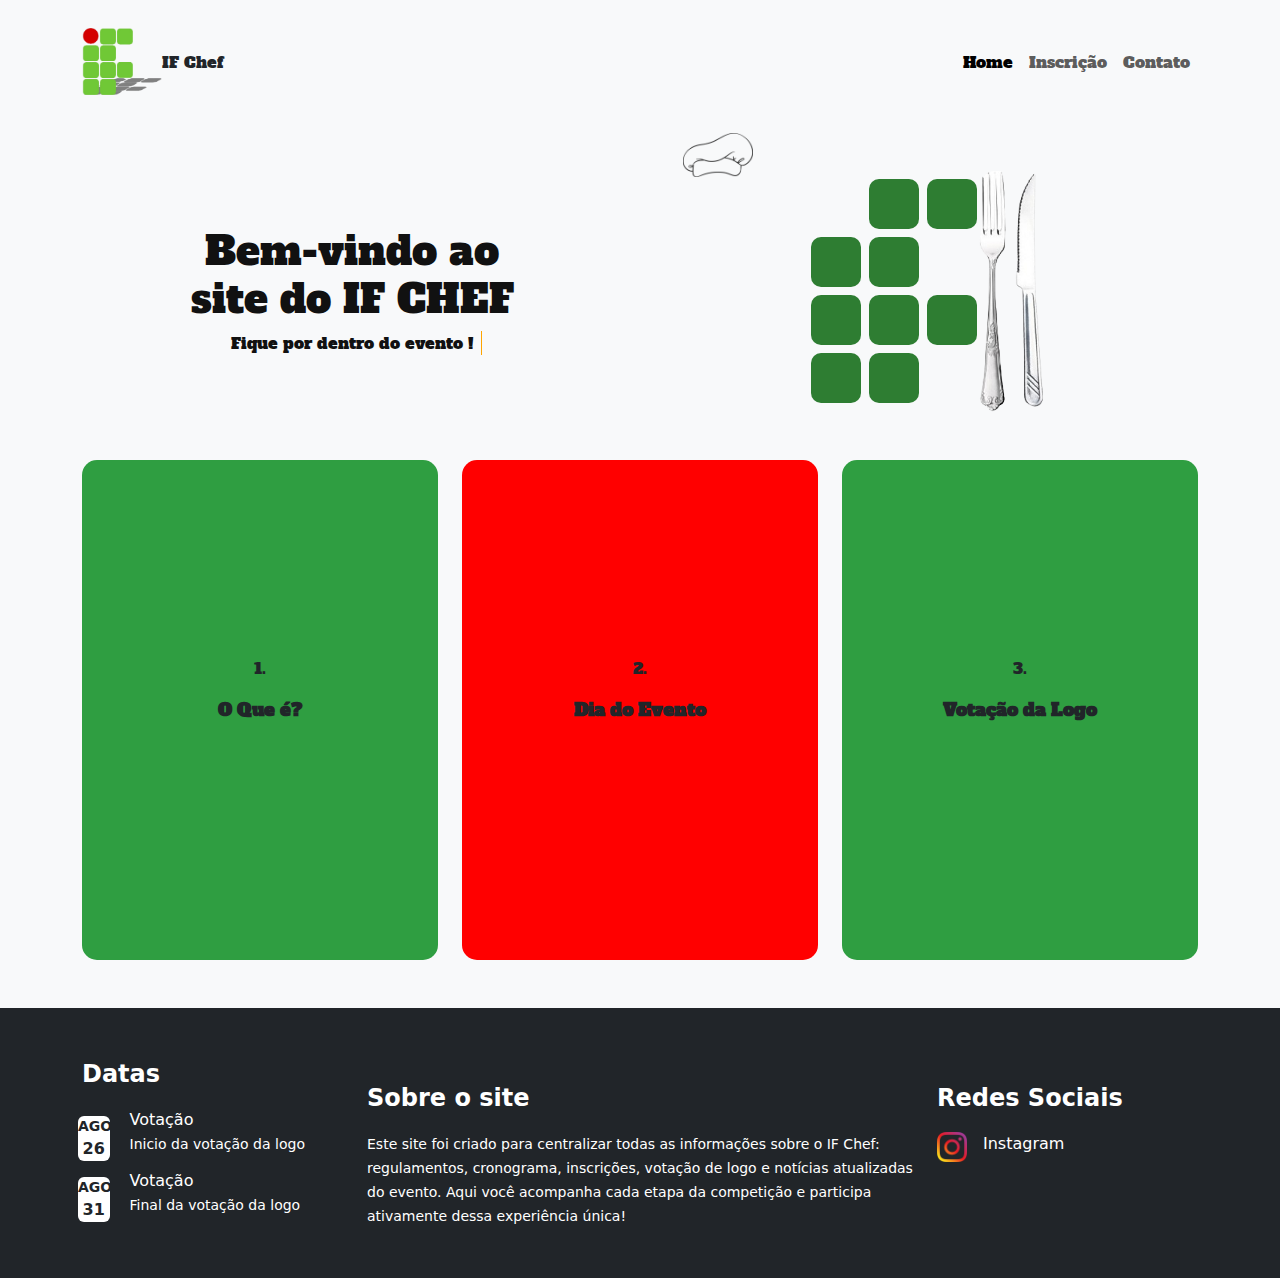
<file: index.html>
<!DOCTYPE html>
<html lang="pt-br">

    <head>
        <meta charset="UTF-8">
        <meta name="viewport" content="width=device-width, initial-scale=1.0">
        <title>If Chef - IFSP</title>
        <link rel="stylesheet" href="plugins/bootstrap/css/bootstrap.css">
        <link rel="stylesheet" href="css/estilo.css">
        <link
            href="https://fonts.googleapis.com/css2?family=Alfa+Slab+One&display=swap"
            rel="stylesheet">
        <link rel="shortcut icon" type="imagex/png"
            href="images/Design_sem_nome-removebg-preview.png">
    </head>

    <body class="bg-light">

        <!-- navbar -->
        <!-- Comando do Bootrstrap -->
        <header class="mb-5">
            <nav class="navbar navbar-expand-lg">
                <div class="container">
                    <a href="#">
                        <img src="images/Design_sem_nome-removebg-preview.png"
                            alt="Logo" class="logo" width="80px">
                    </a>
                    <span>IF Chef</span>
                    <button type="button" class="navbar-toggler" type="button"
                        data-bs-toggle="collapse"
                        data-bs-target="#menu" aria-controls="menu">
                        <span class="navbar-toggler-icon"></span>
                    </button>
                    <div class="collapse navbar-collapse" id="menu">
                        <ul class="navbar-nav ms-auto">
                            <li class="nav-item">
                                <a class="nav-link active" href="#">Home</a>
                            </li>
                            <li class="nav-item">
                                <a class="nav-link" href="#">Inscrição</a>
                            </li>
                            <li class="nav-item">
                                <a class="nav-link" href="#">Contato</a>
                            </li>
                        </ul>
                    </div>
                </div>
            </nav>
        </header>

        <main>
            <!-- texto e logo do if -->
            <section class="textologo">
                <div class="linha">
                    <!-- texto na parte de cima, para nn ter enterferencia com o la de baixo -->
                    <div class="textocima">
                        <h1 class="animate-texto1">Bem-vindo ao<br>site do IF
                            CHEF</h1>
                        <p class="animate-texto2 animate-cursor-piscando">Fique
                            por dentro do evento !</p>
                    </div>
                    <!-- animações diferentes para cada um dos textos -->

                    <!-- wrapper serve para "embrulha" "deixa mais junto", envolver, outros objetos afim de adicionar
                    algum atributo ao conjunto ou melhor organizar seu código -->
                    <div class="logo-wrapper">
                        <!-- Chapéu no topo, em cima da logo para centralizar depois com o animate e o @media -->
                        <img src="images/chef-hat-cooking-outline-doodle.png"
                            alt="Chapéu de Chef" class="chapeu animate-chapeu">

                        <!-- Logo IFChef, separados em quadradinhos e com css -->
                        <!-- separados em coluna e linha -->
                        <div class="logo-ifsp">
                            <div class="bolinha animate-da-bola animate-da-bola2"></div>
                            <div class="quadrado animate-da-direita"></div>
                            <div class="quadrado animate-de-baixo"></div>

                            <div class="quadrado animate-do-topo"></div>
                            <div class="quadrado animate-da-direita"></div>
                            <div class="vazio"></div>

                            <div class="quadrado animate-da-esquerda"></div>
                            <div class="quadrado animate-do-topo"></div>
                            <div class="quadrado animate-de-baixo"></div>

                            <div class="quadrado animate-da-esquerda"></div>
                            <div class="quadrado animate-de-baixo"></div>
                            <div class="vazio"></div>
                        </div>

                        <!-- Garfo e faca -->
                        <div class="utensilios">
                            <img
                                src="images/garfo-removebg-preview-removebg-preview-removebg-preview.png"
                                alt="Garfo"
                                class="garfo animate-garfo">
                            <img
                                src="images/Design_sem_nome-removebg-preview-removebg-preview-removebg-preview.png"
                                alt="Faca" class="faca animate-garfo">
                        </div>
                    </div>
                </div>
            </section>

            <!-- blocos -->
            <section>
                <div class="container py-5"> <!-- py é o padding em volta dos objetos, 
                    é a área vazia entre a borda de um elemento e o seu conteúdo -->
                    <div class="row text-center">
                        <!--Bloco 1-->
                        <div class="col-lg-4">
                            <div class="bloco" style="background-color:#2f9e41">
                                <div class="container">
                                    <div class="numero">
                                        <p>1.</p>
                                    </div>
                                    <div class="texto">
                                        <div class="texto-frente">
                                            <p>O Que é?</p>
                                        </div>
                                        <a href class="texto-atras">
                                            text
                                        </a>
                                    </div>
                                </div>
                            </div>
                        </div>
                        <!--Bloco 2-->
                        <div class="col-lg-4">
                            <div class="bloco" style="background-color:red">
                                <div class="container">
                                    <div class="numero">
                                        <p>2.</p>
                                    </div>
                                    <div class="texto">
                                        <div class="texto-frente">
                                            <p>Dia do Evento</p>
                                        </div>
                                        <a href class="texto-atras">
                                            ??/??/2025
                                        </a>
                                    </div>
                                </div>
                            </div>
                        </div>
                        <!--Bloco 3-->
                        <div class="col-lg-4">
                            <div class="bloco" style="background-color:#2f9e41">
                                <div class="container">
                                    <div class="numero">
                                        <p>3.</p>
                                    </div>
                                    <div class="texto">
                                        <div class="texto texto-frente">
                                            <p>Votação da Logo</p>
                                        </div>
                                        <a href="pages/VotacaoLogo.html"
                                            class="texto texto-atras">
                                            Link !!
                                        </a>
                                    </div>
                                </div>
                            </div>
                        </div>
                    </div>
                </div>
            </section>
        </main>

        <footer>
            <div class="container-fluid bg-dark">
                <div class="container pt-5 pb-5">
                    <div class="row ">
                        <div class="col-12 col-lg-3">
                            <strong>
                                <p class="fs-4 text-white">Datas</p>
                            </strong>
                            <div class="row">
                                <div
                                    class="col-lg-2 col-2 text-dark text-center p-2">
                                    <div class="bg-white rounded-2">
                                        <small
                                            class="fw-bold d-block">AGO</small>
                                        <span class="fw-bold">26</span>
                                    </div>
                                </div>
                                <div class="col-lg-10 col-10">
                                    <p class="fs-6 text-white m-0">
                                        Votação
                                    </p>
                                    <small class="text-white">
                                        Inicio da votação da logo
                                    </small>
                                </div>
                            </div>
                            <div class="row">
                                <div
                                    class="col-lg-2 col-2 text-dark text-center p-2">
                                    <div class="bg-white rounded-2">
                                        <small
                                            class="fw-bold d-block">AGO</small>
                                        <span class="fw-bold">31</span>
                                    </div>
                                </div>
                                <div class="col-lg-10 col-10">
                                    <p class="fs-6 text-white m-0">
                                        Votação
                                    </p>
                                    <small class="text-white">
                                        Final da votação da logo
                                    </small>
                                </div>
                            </div>
                        </div>
                        <div class="col-12 col-lg-6">
                            <strong>
                                <p class="fs-4 text-white mt-4">Sobre o site</p>
                            </strong>
                            <small class="text-white mb-5">Este site foi criado
                                para centralizar todas as informações sobre
                                o IF Chef: regulamentos, cronograma, inscrições,
                                votação de logo e notícias atualizadas do
                                evento. Aqui você acompanha cada etapa da
                                competição e participa ativamente dessa
                                experiência única!</small>
                        </div>
                        <div class="col-12 col-lg-3">
                            <strong>
                                <p class="fs-4 text-white mt-4">Redes
                                    Sociais</p>
                            </strong>
                            <div class="d-flex">
                                <a href="#"><img src="images/insta.png"
                                        alt="Instagram" width="30px"
                                        height="30px"
                                        class="me-3">
                                </a>
                                <p class="text-white">Instagram</p>
                            </div>
                        </div>
                    </div>
                </div>
            </div>
        </footer>

        <script src="./plugins/bootstrap/js/bootstrap.js">
    </script>
    </body>

</html>
</file>
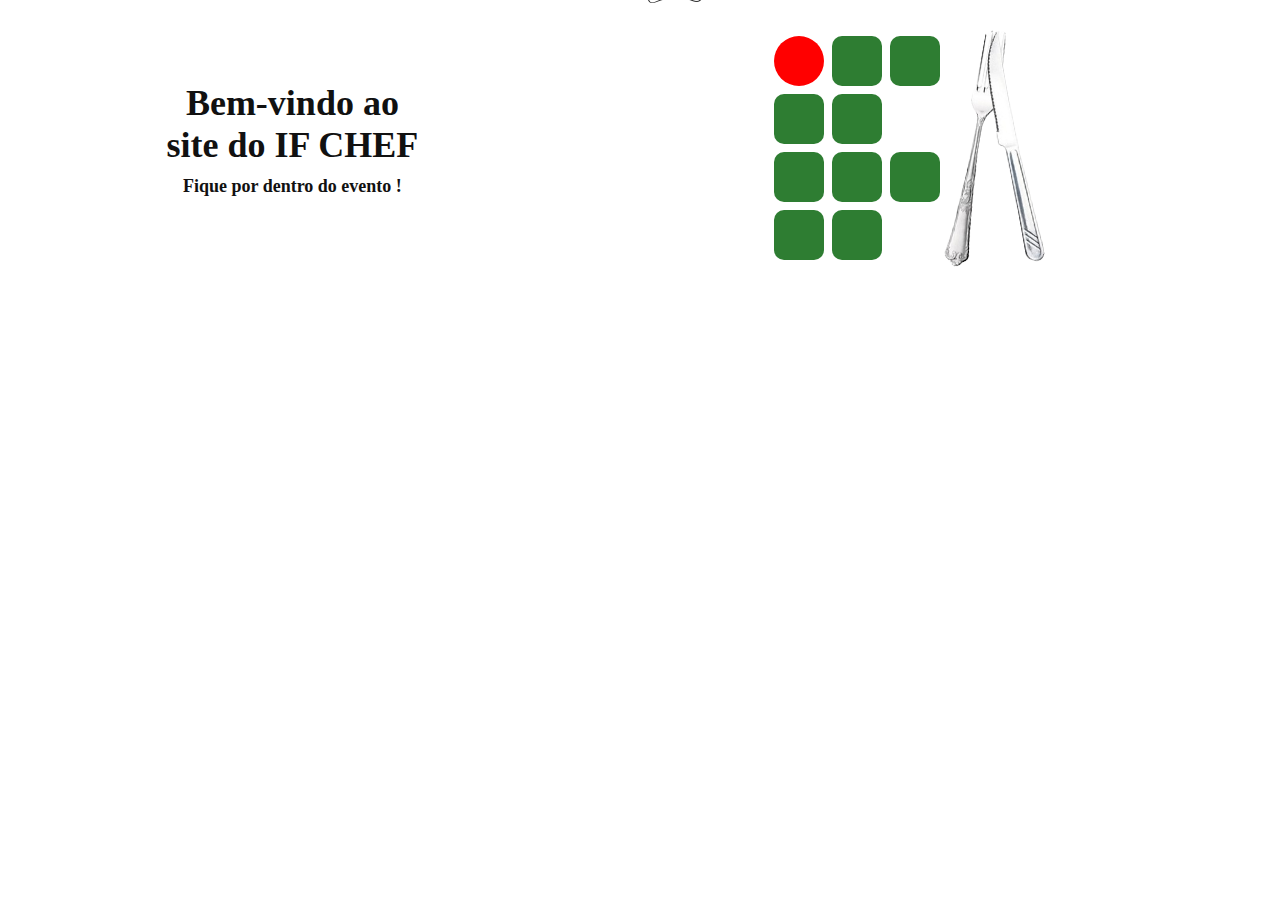
<file: ahhhh.html>
<!DOCTYPE html>
<html lang="pt-br">
<head>
  <meta charset="UTF-8">
  <title>If Chef - IFSP</title>
  <style>

    .linha {
      display: flex;
      justify-content: center;
      align-items: center;
      gap: 80px;
      flex-wrap: wrap;
      width: 90%;
      padding: 20px;
    }

    .texto {
      text-align: center;
      color: #111;
      flex: 1;
      min-width: 250px;
    }

    .texto h1 {
      font-size: 36px;
      font-weight: 900;
      margin: 0;
    }

    .texto p {
      font-size: 18px;
      margin-top: 10px;
      font-weight: bold;
    }

    .logo-wrapper {
      position: relative;
      display: flex;
      align-items: center;
      gap: 20px;
      flex: 1;
      min-width: 300px;
      justify-content: center;
    }

    .logo-ifsp {
      display: grid;
      grid-template-columns: repeat(3, 50px);
      grid-template-rows: repeat(4, 50px);
      gap: 8px;
      position: relative;
    }

    .quadrado {
      width: 50px;
      height: 50px;
      background-color: #2E7D32;
      border-radius: 10px;
    }

    .bolinha {
      width: 50px;
      height: 50px;
      background-color: red;
      border-radius: 50%;
    }

    .vazio {
      visibility: hidden;
    }

    /* Imagens */
    .chapeu {
      position: absolute;
      top: -75px;
      left: 0px;
      width: 80px;
      height: auto;
      animation: chapeu 3s ease forwards;
    }

    .garfo {
      width: 30px;
      height: auto;
      transform: rotate(10deg);
      animation: garfo 3s ease forwards;
    }

    .faca {
      width: 30px;
      height: auto;
      transform: rotate(-10deg);
      animation: garfo 3s ease forwards;
    }

    .utensilios {
      display: flex;
      flex-direction: row;
      gap: 8px;
    }

    /* Animações */
    @keyframes da-esquerda {
      0% {
        transform: translateX(-100vw);
        opacity: 0;
        background-color: orange;
      }
      100% {
        transform: translateX(0);
        opacity: 1;
        background-color: #2f9e41;
      }
    }

    @keyframes da-direita {
      0% {
        transform: translateX(100vw);
        opacity: 0;
      }
      100% {
        transform: translateX(0);
        opacity: 1;
        background-color: #2f9e41;
      }
    }

    @keyframes do-topo {
      0% {
        transform: translateY(-100vh);
        opacity: 0;
        background: blue;
      }
      25% {
        transform: translateX(-100vh);
        background-color: darkgoldenrod;
      }
      50% {
        transform: translateY(50vh);
        opacity: 1;
      }
      100% {
        transform: translateY(0);
        opacity: 1;
        background-color: #2f9e41;
      }
    }

    @keyframes de-baixo {
      0% {
        transform: translateY(100vh);
        opacity: 0;
        background-color: aqua;
      }
      25% {
        transform: translateX(50vh);
        opacity: 1;
      }
      50% {
        transform: translateX(25vh);
        opacity: 1;
        background-color: rgb(92, 54, 182);
      }
      75% {
        transform: translateY(0);
        opacity: 1;
      }
      100% {
        transform: translateY(0);
        opacity: 1;
        background-color: #2f9e41;
      }
    }

    @keyframes da-bolinha2 {
      0% {
        transform: translateY(-50vh);
        opacity: 0;
      }
      50% {
        transform: translateY(0vh);
        opacity: 1;
        background-color: blueviolet;
      }
      75% {
        transform: translateY(-25vh);
        opacity: 1;
      }
      100% {
        transform: translateY(0);
        opacity: 1;
        background-color: red;
      }
    }

    @keyframes verde {
      0% {
        transform: translateX(0);
        opacity: 1;
      }
      100% {
        transform: translateX(0);
        opacity: 1;
        background-color: #6e6;
      }
    }

    @keyframes garfo {
      0% {
        transform: translateY(-200vh);
        opacity: 0;
      }
      100% {
        transform: translateY(0);
        opacity: 1;
      }
    }

    @keyframes chapeu {
      0% {
        transform: translateY(-300vh);
        opacity: 0;
      }
      100% {
        transform: translateX(0);
        opacity: 1;
      }
    }

    /* Aplicação das animações */
    .anima-esquerda  { animation: da-esquerda 2s ease-out forwards; }
    .anima-direita   { animation: da-direita 2s ease-out forwards; }
    .anima-topo      { animation: do-topo 2s ease-out forwards; }
    .anima-baixo     { animation: de-baixo 2s ease-out forwards; }
    .anima-bolinha   { animation: da-bolinha2 2s ease-out forwards; }
    .anima-verde     { animation: verde 2s ease-out forwards; }

    /* RESPONSIVO */
    @media (max-width: 1024px) {
      .logo-ifsp {
        grid-template-columns: repeat(3, 40px);
        grid-template-rows: repeat(4, 40px);
        gap: 6px;
      }

      .quadrado, .bolinha {
        width: 40px;
        height: 40px;
      }

      .chapeu {
        width: 70px;
        top: -60px;
      }

      .garfo, .faca {
        width: 25px;
      }

      .texto h1 {
        font-size: 30px;
      }

      .texto p {
        font-size: 16px;
      }
    }

    @media (max-width: 600px) {
      .linha {
        flex-direction: column;
        gap: 40px;
      }

      .logo-ifsp {
        grid-template-columns: repeat(3, 35px);
        grid-template-rows: repeat(4, 35px);
        gap: 5px;
      }

      .quadrado, .bolinha {
        width: 35px;
        height: 35px;
      }

      .chapeu {
        width: 60px;
        top: -50px;
      }

      .garfo, .faca {
        width: 20px;
      }

      .texto h1 {
        font-size: 24px;
      }

      .texto p {
        font-size: 14px;
      }

      .logo-wrapper {
        flex-direction: column;
      }

      .utensilios {
        justify-content: center;
      }
    }
  </style>
</head>
<body>

  <div class="linha">
    <div class="texto">
      <h1>Bem-vindo ao<br>site do IF CHEF</h1>
      <p>Fique por dentro do evento !</p>
    </div>

    <div class="logo-wrapper">
      <!-- Chapéu no topo -->
      <img src="images/chef-hat-cooking-outline-doodle.png" alt="Chapéu de Chef" class="chapeu">

      <!-- Logo IF -->
      <div class="logo-ifsp">
        <div class="bolinha anima-bolinha"></div>
        <div class="quadrado anima-topo"></div>
        <div class="quadrado anima-direita"></div>

        <div class="quadrado anima-esquerda"></div>
        <div class="quadrado anima-topo"></div>
        <div class="vazio"></div>

        <div class="quadrado anima-esquerda"></div>
        <div class="quadrado anima-baixo"></div>
        <div class="quadrado anima-direita"></div>

        <div class="quadrado anima-verde"></div>
        <div class="quadrado anima-verde"></div>
        <div class="vazio"></div>
      </div>

      <!-- Garfo e faca -->
      <div class="utensilios">
        <img src="images/garfo-removebg-preview-removebg-preview-removebg-preview.png" alt="Garfo" class="garfo">
        <img src="images/Design_sem_nome-removebg-preview-removebg-preview-removebg-preview.png" alt="Faca" class="faca">
      </div>
    </div>
  </div>

</body>
</html>
</file>
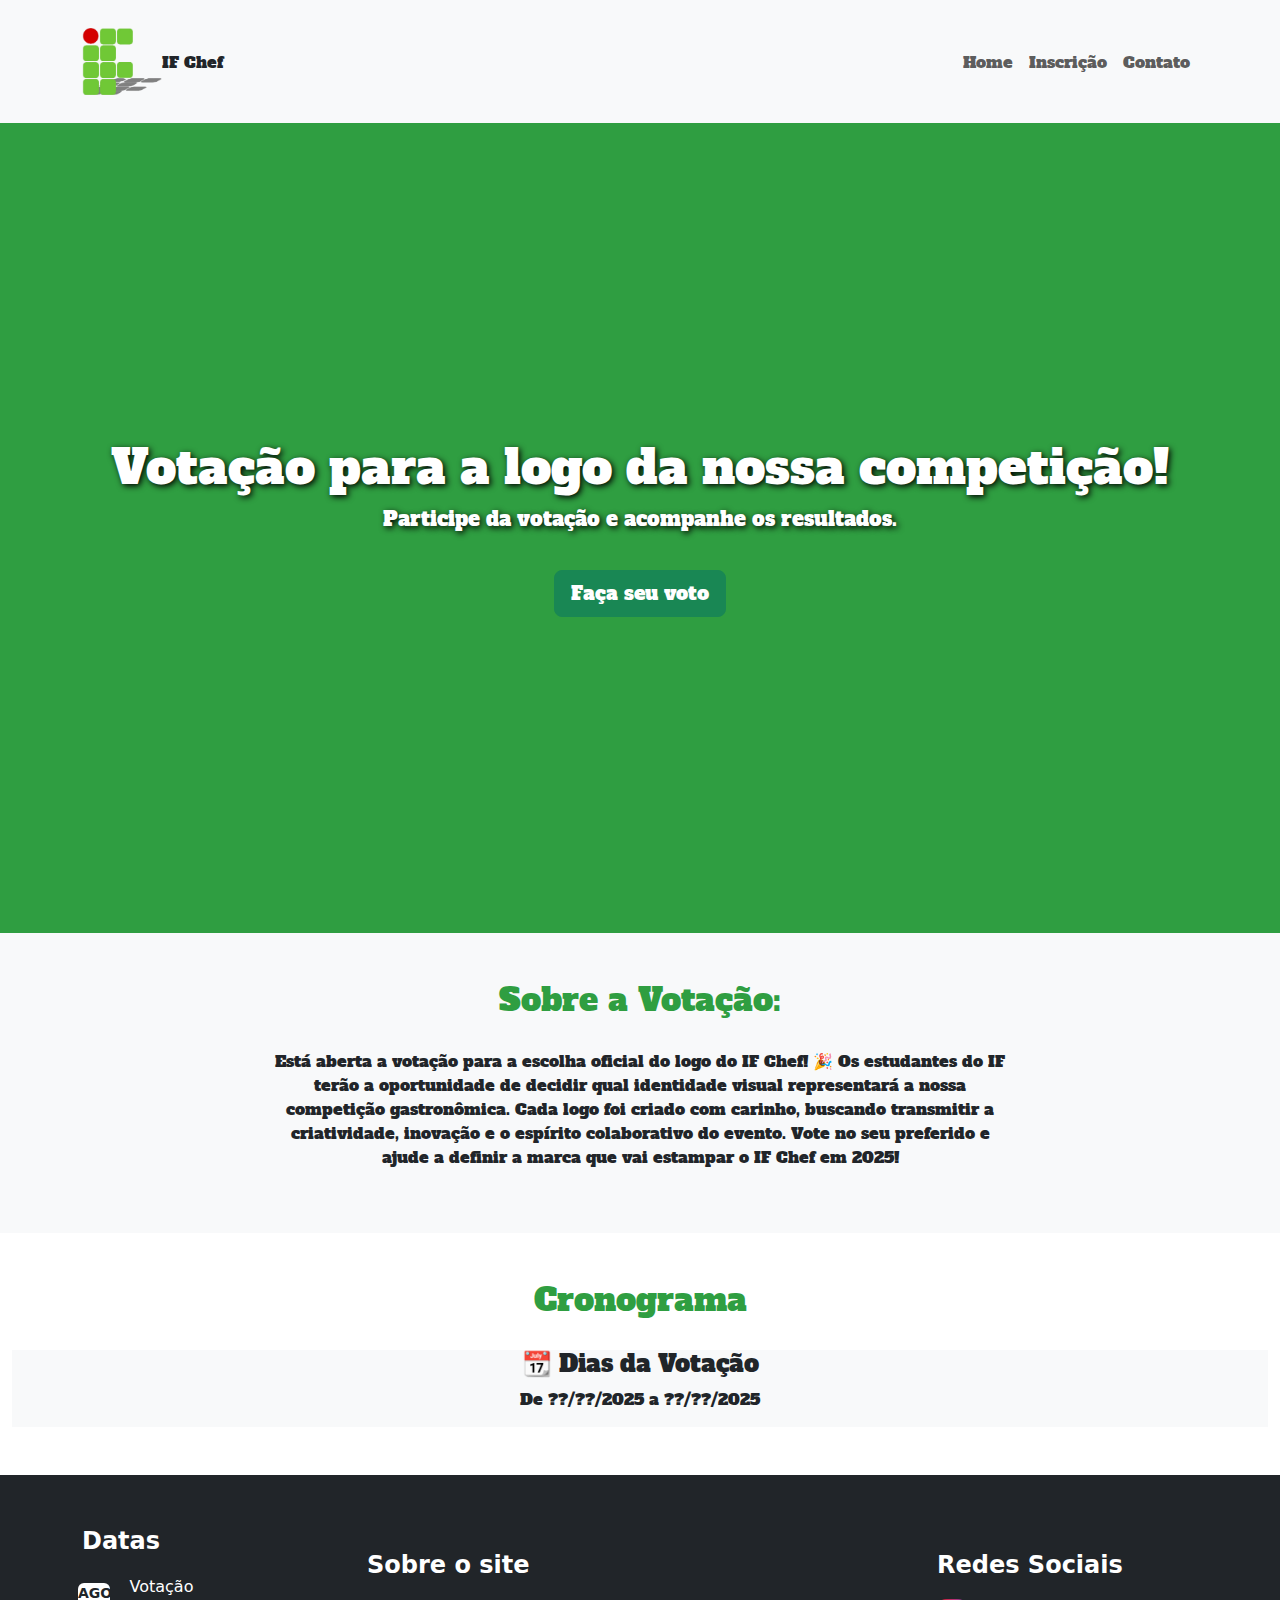
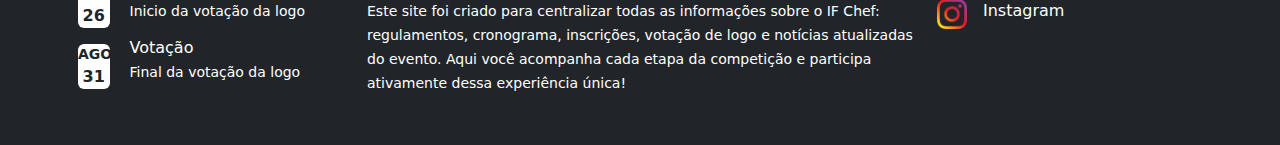
<file: pages/VotacaoLogo.html>
<!DOCTYPE html>
<html lang="pt-br">

<head>
    <meta charset="UTF-8">
    <meta name="viewport" content="width=device-width, initial-scale=1.0">
    <title>Votação Logo - IFSP</title>
    <link rel="stylesheet" href="../plugins/bootstrap/css/bootstrap.css">
    <link rel="stylesheet" href="../css/estilo2.css">
    <link href="https://fonts.googleapis.com/css2?family=Alfa+Slab+One&display=swap" rel="stylesheet">
    <link rel="shortcut icon" type="imagex/png" href="../images/Design_sem_nome-removebg-preview.png">
</head>

<body class="bg-light">
    <!--navbar-->
    <header>
        <nav class="navbar navbar-expand-lg">
            <div class="container">
                <a href="#">
                    <img src="../images/Design_sem_nome-removebg-preview.png" alt="Logo" class="logo" width="80px">
                </a>
                <span>IF Chef</span>
                <button type="button" class="navbar-toggler" type="button" data-bs-toggle="collapse"
                    data-bs-target="#menu" aria-controls="menu">
                    <span class="navbar-toggler-icon"></span>
                </button>
                <div class="collapse navbar-collapse" id="menu">
                    <ul class="navbar-nav ms-auto">
                        <li class="nav-item">
                            <a class="nav-link" href="../index.html">Home</a>
                        </li>
                        <li class="nav-item">
                            <a class="nav-link" href="#">Inscrição</a>
                        </li>
                        <li class="nav-item">
                            <a class="nav-link" href="#">Contato</a>
                        </li>
                    </ul>
                </div>
            </div>
        </nav>

    </header>

    <main>
        
        <section class="inscricao">
            <div class="container">
                <h1>Votação para a logo da nossa competição!</h1>
                <p>Participe da votação e acompanhe os resultados.</p>
                <a href="#" class="btn btn-success btn-lg btn-inscricao">Faça seu voto</a> <!--btn é o botão-->
            </div>
        </section>

        <section class="py-5">
            <div class="container">
                <h2 class="subtitulo text-center">Sobre a Votação:</h2>
                <div class="row justify-content-center">
                    <div class="col-lg-8">
                        <p class="text-center">
                            Está aberta a votação para a escolha oficial do logo do IF Chef! 🎉
                            Os estudantes do IF terão a oportunidade de decidir qual identidade visual representará a
                            nossa competição gastronômica. Cada logo foi criado com carinho, buscando transmitir a
                            criatividade, inovação e o espírito colaborativo do evento. Vote no seu preferido e ajude a
                            definir a marca que vai estampar o IF Chef em 2025!
                        </p>
                    </div>
                </div>
            </div>
        </section>

        <section class="py-5 bg-white">
            <div class="container-fluid">
                <h2 class="subtitulo text-center">Cronograma</h2>
                <div class="row text-center">
                    <div class="col-12">
                        <div class="bloco">
                            <h4>📆 Dias da Votação</h4>
                            <p>De ??/??/2025 a ??/??/2025</p>
                        </div>
                    </div>
                </div>
            </div>
        </section>
    </main>
    
    <footer>
        <div class="container-fluid bg-dark">
            <div class="container pt-5 pb-5">
                <div class="row ">
                    <div class="col-12 col-lg-3">
                        <strong>
                            <p class="fs-4 text-white">Datas</p>
                        </strong>
                        <div class="row">
                            <div class="col-lg-2 col-2 text-dark text-center p-2">
                                <div class="bg-white rounded-2">
                                    <small class="fw-bold d-block">AGO</small>
                                    <span class="fw-bold">26</span>
                                </div>
                            </div>
                            <div class="col-lg-10 col-10">
                                <p class="fs-6 text-white m-0">
                                    Votação
                                </p>
                                <small class="text-white">
                                    Inicio da votação da logo
                                </small>
                            </div>
                        </div>
                        <div class="row">
                            <div class="col-lg-2 col-2 text-dark text-center p-2">
                                <div class="bg-white rounded-2">
                                    <small class="fw-bold d-block">AGO</small>
                                    <span class="fw-bold">31</span>
                                </div>
                            </div>
                            <div class="col-lg-10 col-10">
                                <p class="fs-6 text-white m-0">
                                    Votação
                                </p>
                                <small class="text-white">
                                    Final da votação da logo
                                </small>
                            </div>
                        </div>
                    </div>
                    <div class="col-12 col-lg-6">
                        <strong>
                            <p class="fs-4 text-white mt-4">Sobre o site</p>
                        </strong>
                        <small class="text-white mb-5">Este site foi criado para centralizar todas as informações
                            sobre
                            o IF Chef: regulamentos, cronograma, inscrições, votação de logo e notícias atualizadas
                            do
                            evento. Aqui você acompanha cada etapa da competição e participa ativamente dessa
                            experiência única!</small>
                    </div>
                    <div class="col-12 col-lg-3">
                        <strong>
                            <p class="fs-4 text-white mt-4">Redes
                                Sociais</p>
                        </strong>
                        <div class="d-flex">
                            <a href="#"><img src="../images/insta.png" alt="Instagram" width="30px" height="30px"
                                    class="me-3">
                            </a>
                            <p class="text-white">Instagram</p>
                        </div>
                    </div>
                </div>
            </div>
        </div>
    </footer>
    <script src="../plugins/bootstrap/js/bootstrap.js">
    </script>
</body>

</html>
</file>
<file: css/estilo.css>
/*Reset*/
* {
    padding: 0;
    margin: 0;
    box-sizing: border-box;
}

header,
main {
    font-family: 'Alfa Slab One', serif;
    /*Fonte para o site*/
}

/* Parte de Cima */

.textologo{
    display: flex;
    align-items: center;
    justify-content: center;
    text-align: center;
}

.linha {
    display: flex;
    justify-content: center;
    align-items: center;
    width: 90%;
}

.logo-wrapper {
    /*wrapper serve para "embrulha", envolver, outros objetos afim de adicionar algum atributo ao conjunto ou melhor organizar seu código.*/
    position: relative;
    /*eleciona o elemento e sua posição original como ponto de referência, ou seja, facilita no @media*/
    display: flex;
    align-items: center;
    justify-content: center;
    flex: 1;
    /*flex define o elemento cresça para q ele ocupe o espaço disponivel no seu container*/
    min-width: 300px;
}

.textocima {
    text-align: center;
    color: #111;
    flex: 1;
    min-width: 250px;
}

.texto h1 {
    font-size: 36px;
    font-weight: 900;
    margin: 0;
}

.texto p {
    font-size: 18px;
    margin-top: 10px;
    font-weight: bold;
}

.logo-ifsp {
    display: grid;
    /*Arruma em linha e coluna*/
    grid-template-columns: repeat(3, 50px); /*3 colunas com 50px de tamanho*/
    grid-template-rows: repeat(4, 50px); /*4 linhas com 50px de tamanho*/
    gap: 8px;
    /* um tipo de espaçamento*/
    position: relative;
}

.quadrado {
    width: 50px;
    height: 50px;
    background-color: #2E7D32;
    border-radius: 10px; /* borda arredondada*/
}

.bolinha {
    width: 50px;
    height: 50px;
    background-color: red;
    border-radius: 50%;
    opacity: 0; /* para nn bugar a animação no inicio*/
}

.vazio {
    visibility: hidden; /* deixa invisivel para facilitar a logo*/
}

/* Imagens */
.chapeu {
    position: absolute; /* os outros elementos nn se importam com ele, facilitando ele se mexer e o @media*/
    top: -38px;
    left: 43px;
    width: 70px;
    height: auto;
}

.garfo {
    width: 30px;
    height: auto;
    transition: 2s;
}

.garfo:hover {
    transform: rotate(45deg);
}

.faca {
    width: 30px;
    height: auto;
    transition: 2s;
}

.faca:hover {
    transform: rotate(-45deg);
}

.utensilios {
    display: flex;
    flex-direction: row;
    gap: 8px;
}

.textocima p {
    width: 260px;
    overflow: hidden; /*começa nn aparecendo*/
    /* borda laranja */
    border-right: .1em solid orange;
    white-space: nowrap;
    /* mantem tudo em uma unica linha */
    margin: 0 auto;
    /* da o efeito de digitação com o animation */
    animation:
        texto2 3.5s steps(40),
        cursor-piscando .75s step-end infinite;
}

/* @medias */

/*Celular*/
@media (max-width: 600px) {
    .linha {
        flex-direction: column;
        align-items: center;
        gap: 40px;
    }

    .logo-wrapper {
        flex-direction: row;
        align-items: center;
        gap: 20px;
        position: relative;
    }

    .chapeu {
        position: absolute;
        top: -30px;
        left: -135px;
        transform: translateX(-50%);
        width: 50px;
        height: auto;
    }

    .logo-ifsp {
        grid-template-columns: repeat(3, 35px);
        grid-template-rows: repeat(4, 35px);
        gap: 5px;
    }

    .quadrado, .bolinha {
        width: 35px;
        height: 35px;
    }

    .garfo, .faca {
        width: 20px;
    }

    .textocima h1 {
        font-size: 22px;
    }

    .textocima p {
        overflow: hidden;
        /* Ensures the content is not revealed until the animation */
        border-right: .1em solid orange;
        /* The typwriter cursor */
        white-space: nowrap;
        /* Keeps the content on a single line */
        margin: 0 auto;
        /* Gives that scrolling effect as the typing happens */
        animation:
            texto2 1.5s steps(0),
            cursor-piscando .75s step-end infinite;
    }

    .utensilios {
        justify-content: center;
    }
}

/*Tablet*/
@media (min-width: 601px) and (max-width: 1023px) {
    .linha {
        flex-direction: column;
        align-items: center;
        gap: 50px;
    }

    .logo-wrapper {
        flex-direction: row;
        align-items: center;
        gap: 25px;
        position: relative;
    }

    .chapeu {
        position: absolute;
        top: -25px;
        left: -153px;
        transform: translateX(-50%);
        width: 60px;
        height: auto;
    }

    .logo-ifsp {
        grid-template-columns: repeat(3, 40px);
        grid-template-rows: repeat(4, 40px);
        gap: 6px;
    }

    .quadrado, .bolinha {
        width: 40px;
        height: 40px;
    }

    .garfo, .faca {
        width: 25px;
    }

    .texto h1 {
        font-size: 28px;
    }

    .texto p {
        font-size: 16px;
        width: 30px;
        height: 20px;

    }

    .utensilios {
        justify-content: center;
    }

    .bloco {
        height: 500px;
        width: 100%;
        text-align: center;
        border-radius: 15px;
        display: flex;
        align-items: center;
        justify-content: center;
    }

    .texto-frente, .texto-atras{
        text-align: center;
        align-items: center;
        justify-content: center;
    }
}


/*Keyframes e configurações das animações*/
@keyframes da-esquerda {
    0% {
        transform: translateX(-100vw);
        opacity: 0;
        background-color: orange;
    }

    100% {
        transform: translateX(0);
        opacity: 1;
        background-color: #2f9e41;
    }
}

@keyframes da-direita {
    0% {
        transform: translateX(100vw);
        opacity: 0;
    }

    100% {
        transform: translateX(0);
        opacity: 1;
        background-color: #2f9e41;
    }
}

@keyframes do-topo {
    0% {
        transform: translateY(-100vh);
        opacity: 0;
        background: blue;
    }

    25% {
        transform: rotateX('180');
        transform: translateX(-100vh);
        background-color: darkgoldenrod;
    }

    50% {
        transform: translateY(50vh);
        opacity: 1;
    }

    100% {
        transform: rotateX('360');
        transform: translateY(0);
        opacity: 1;
        background-color: #2f9e41;
    }

}


@keyframes de-baixo {
    0% {
        transform: translateY(100vh);
        opacity: 0;
        background-color: aqua;
    }

    25% {
        transform: translateX(50vh);
        opacity: 1;
    }

    50% {
        transform: translateX(25vh);
        opacity: 1;
        background-color: rgb(92, 54, 182);
    }

    75% {
        transform: translateY(0);
        opacity: 1;
    }

    100% {
        transform: translateY(0);
        opacity: 1;
        background-color: #2f9e41;
    }
}

@keyframes da-bola {
    0% {
        transform: translateY(-100vh);
        opacity: 0;
    }

    25% {
        transform: translateY(0);
        opacity: 1;
    }

    50% {
        transform: translateY(-100vh);
        opacity: 1;
    }

    100% {
        transform: translateY(0);
        opacity: 1;
        background-color: black;
    }
}

@keyframes da-bola2 {
    0% {
        transform: translateY(-50vh);
        opacity: 0;
    }

    50% {
        transform: translateY(0vh);
        opacity: 1;
        background-color: blueviolet;
    }

    75% {
        transform: translateY(-25vh);
        opacity: 1;
    }

    100% {
        transform: translateY(0);
        opacity: 1;
        background-color: red;
    }

}

@keyframes garfo {
    0% {
        transform: translateY(-200vh);
        opacity: 0;
    }

    100% {
        transform: translateY(0);
        opacity: 1;

    }
}

@keyframes chapeu {
    0% {
        transform: translateY(-300vh);
        opacity: 0;
    }

    100% {
        transform: translateX(185px);
        opacity: 1;
    }
}

@keyframes texto1 {
    0% {
        transform: translateX(-100%);
        opacity: 0;
    }

    100% {
        transform: translateX(0);
        opacity: 1;
    }

}

@keyframes texto2 {
    0% {
        width: 0;
    }

    100% {
        width: 40%;
    }
}

@keyframes cursor-piscando {
    from, to {
        border-color: transparent;
    }

    50% {
        border-color: black;
    }
}

.animate-da-esquerda {
    animation: da-esquerda 2s ease-out forwards;
}

.animate-da-direita {
    animation: da-direita 2s ease-out forwards;
}

.animate-do-topo {
    animation: do-topo 2s ease-out forwards;
}

.animate-de-baixo {
    animation: de-baixo 2s ease-out forwards;
}

.animate-da-bola {
    animation: da-bola 1s ease-out forwards;
}

.animate-da-bola2 {
    animation: da-bola2 1s 2s ease-out forwards;
}

.animate-garfo {
    animation: garfo 2s 3s linear backwards;
}

.animate-chapeu {
    animation: chapeu 5s linear forwards;
}

.animate-texto1 {
    animation: texto1 2s linear forwards;
}

/* ease-out é: animação começa rápida e depois desacelera suavemente no final*/
/* forwards é: mantém o estado final da animação mesmo após ela terminar*/
/* linear é: escala normal*/

/* Configuração do bloco que estão os textos*/
.bloco {
    height: 500px;
    border-radius: 15px;
    display: flex;
    align-items: center;
    justify-content: center;
}

/* Texto secundario inicia sem mostrar*/
.texto-atras {
    opacity: 0;
    text-decoration: none;
    color: white;
}

/* Efeito hover (Ao passar o mouse em cima texto principal some)*/
.texto:hover .texto-frente {
    opacity: 0;
}

/* Efeito hover (Ao passar o mouse em cima texto secundario aparece)*/
.texto:hover .texto-atras {
    opacity: 1;
}
</file>
<file: css/estilo2.css>
/*Reset*/
* {
  padding: 0;
  margin: 0;
  box-sizing: border-box;
}

header,
main {
  font-family: 'Alfa Slab One', serif;
  /*Fonte do site*/
}

.inscricao {
  background-color:#2f9e41;
  height: 90vh;
  color: white;
  display: flex;
  align-items: center;
  justify-content: center;
  text-align: center;
}

.inscricao h1 {
  font-size: 3rem;
  text-shadow: 2px 2px 6px #000; /* sombra no texto */
}

.inscricao p {
  font-size: 1.25rem;
  text-shadow: 2px 2px 6px #000; /* sombra no texto */
}

.btn-inscricao {
  margin-top: 20px;
  font-size: 1.2rem; /*1.2 vezes a mais q o normal do html*/
}

.subtitulo {
  font-size: 2rem; /*2 vezes a mais q o normal do html*/
  margin-bottom: 30px;
  color: #2f9e41;
}

.bloco {
  background-color: #f8f9fa;
  height: 100%;
  width: 100%;
}
</file>
